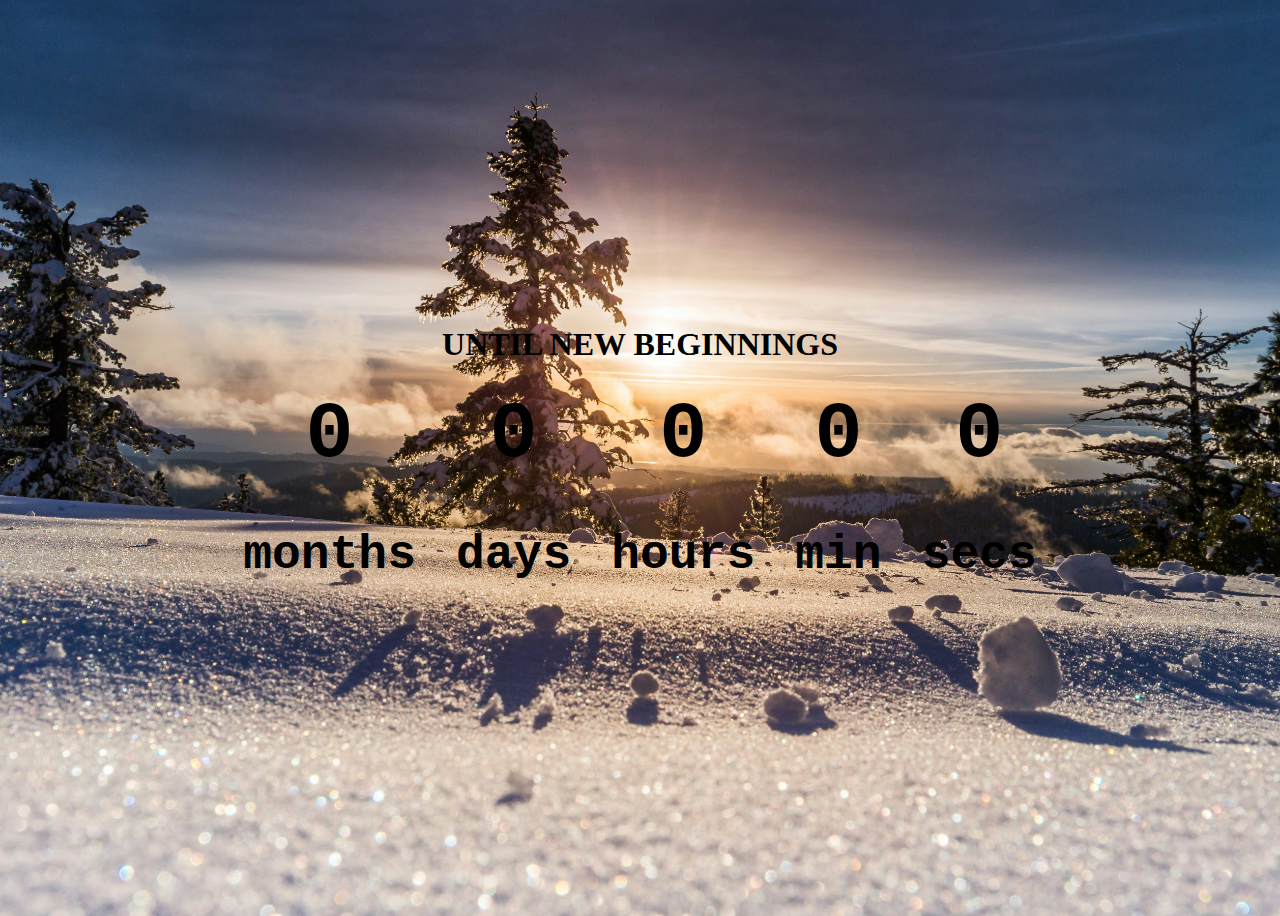
<file: count_down_timer/index.html>
<!DOCTYPE html>
<html lang="en">
<head>
    <meta charset="UTF-8">
    <meta name="viewport" content="width=device-width, initial-scale=1.0">
    <title>Timer</title>
    <link rel="stylesheet" href="styles.css">
</head>
<body>
    <h1>UNTIL NEW BEGINNINGS</h1>
    <div class="container">
        <div id="months">
            <span>0</span>
            <p>months</p>
        </div>
        <div id="days">
            <span>0</span>
            <p>days</p>
        </div>
        <div id="hours">
            <span>0</span>
            <p>hours</p>
        </div>
        <div id="min">
            <span>0</span>
            <p>min</p>
        </div>
        <div id="sec">
            <span>0</span>
            <p>secs</p>
        </div>
    </div>
</body>
<script src="apps.js"></script>
</html>
</file>
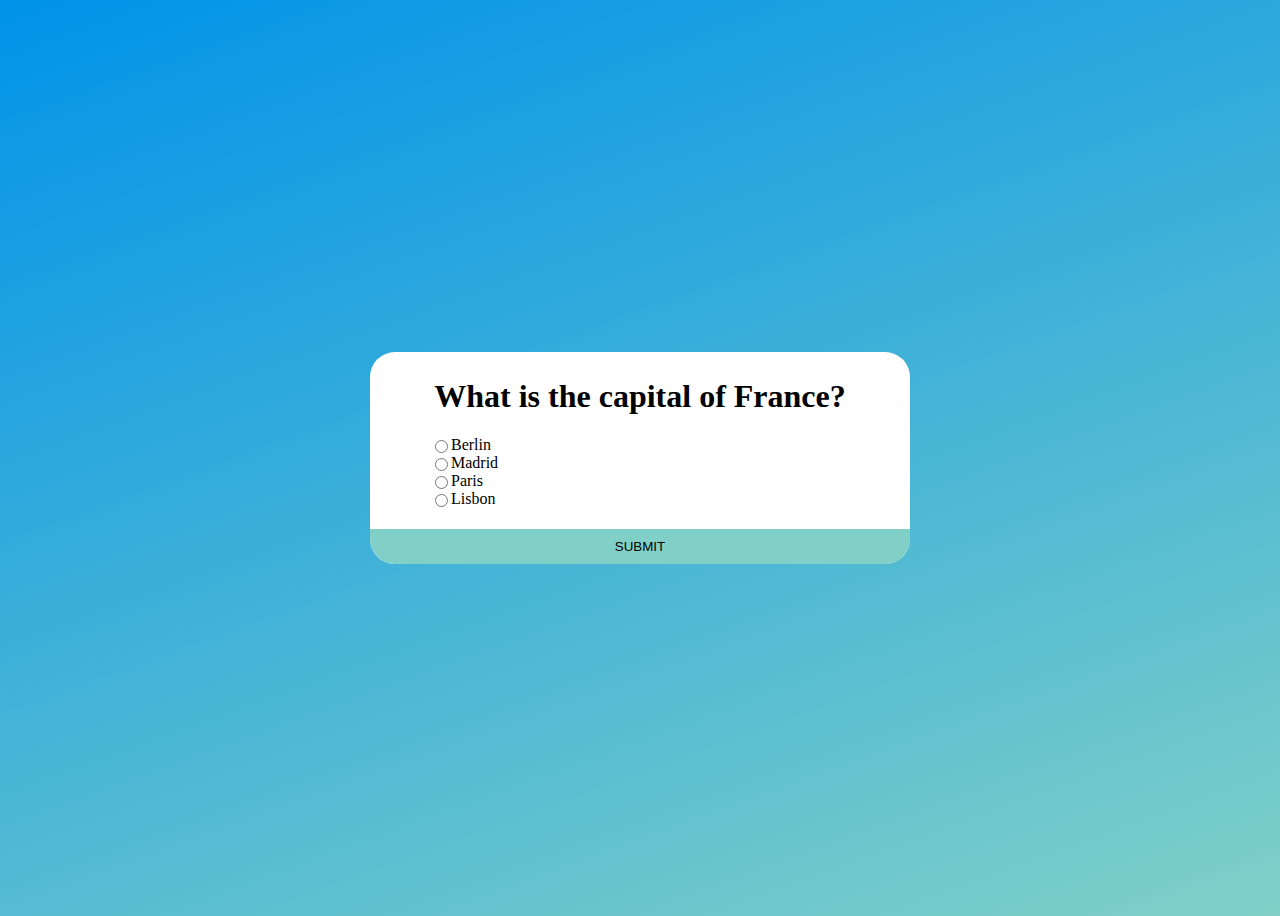
<file: quiz_app/index.html>
<!DOCTYPE html>
<html lang="en">
<head>
    <meta charset="UTF-8">
    <meta name="viewport" content="width=device-width, initial-scale=1.0">
    <title>Quiz</title>
    <link rel="stylesheet" href="styles.css">
</head>
<body>
    <div class="baseContainer">
        <div class="container">
            <h1 id="question">questions </h1>
            <ul class="answers">
                <li><input
                    type="radio"
                    id="a"
                    name="answer"
                    class="answer"
                />
                <label id="a_text" for="a">Anwers </label></li>
                <li><input
                    type="radio"
                    id="b"
                    name="answer"
                    class="answer"
                />
                <label id="b_text" for="b">Anwers </label></li>
                <li><input
                    type="radio"
                    id="c"
                    name="answer"
                    class="answer"
                />
                <label id="c_text" for="c">Anwers </label></li>
                <li><input
                    type="radio"
                    id="d"
                    name="answer"
                    class="answer"
                />
                <label id="d_text" for="d">Anwers </label></li>
            </ul>
            
        </div>
        <button class="submitB">SUBMIT</button>
    </div>
   
</body>
<script src="apps.js"></script>
</html>
</file>
<file: count_down_timer/styles.css>
*{
    box-sizing: border-box;
}
body{
    background-image: url('bg.jpg');
    background-size: cover;
    min-height: 100vh;
    display: flex;
    flex-direction: column;
    justify-content: center;
    align-items: center;
    color: black;

}
h1{
    margin-top: 5vh;
}
.container{
    display: flex;
    font-weight: bold;
    font-family: monospace;
    padding: 5px;
    justify-content: space-evenly;
}
.container div{
    margin: 0 20px;
    text-align: center;
}
.container>div span{
    font-size: 5rem;
}
.container>div p{
    font-size: 3rem;
}
</file>
<file: quiz_app/styles.css>
*{
    box-sizing: border-box;
}
body{
 background-color: #0093E9;
background-image: linear-gradient(160deg, #0093E9 0%, #80D0C7 100%);
display: flex;
justify-content: center;
align-items: center;
min-height: 100vh;
}
.baseContainer{
    background-color: white;
    border-radius: 25px;
    overflow: hidden;
    width: 60vh;
    text-align: center;
}
.container{

    padding: 5px 20px;
}
ul{
    list-style: none;
}
ul li{
display: flex;
align-items: center;
}
.submitB{
    width: 100%;
    background-color: #80D0C7;
    padding: 10px;
    margin-left: 0;
    cursor: pointer;
    border: none;
    margin-right: 0;
}
</file>
